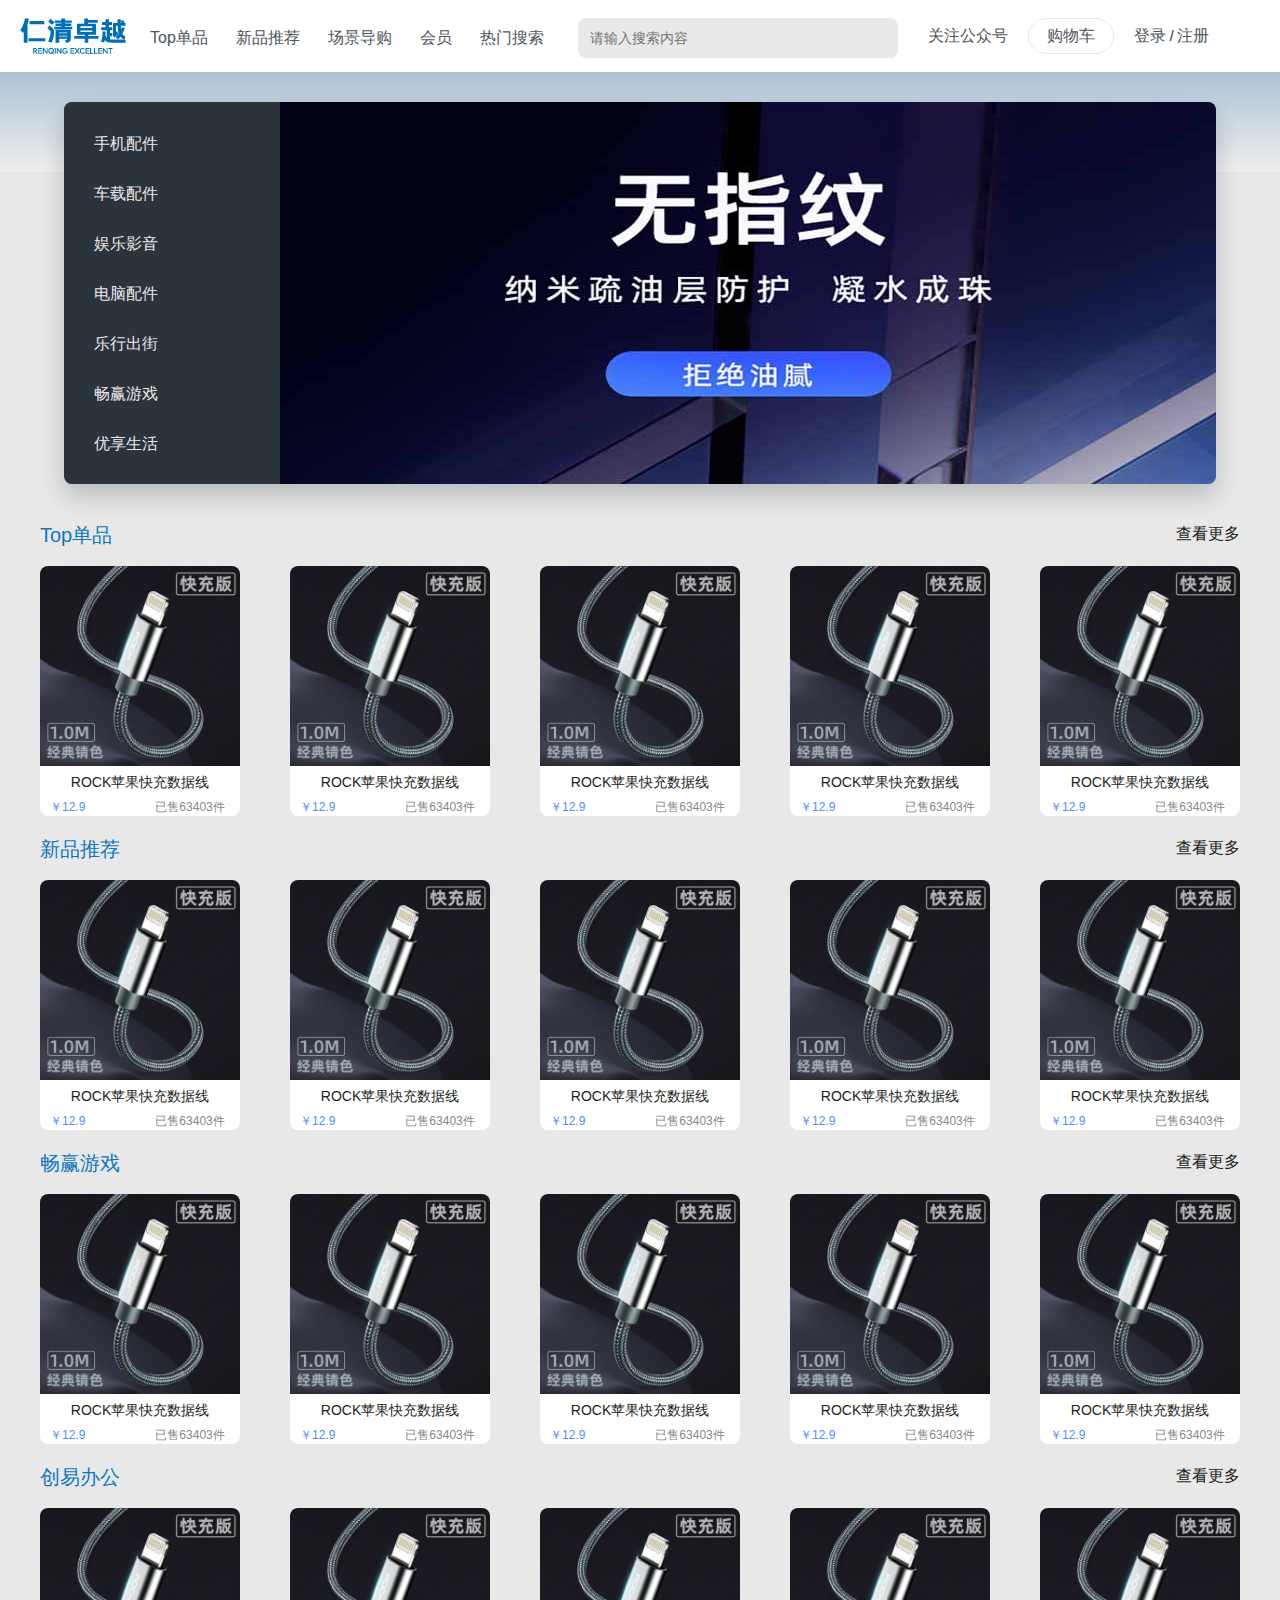
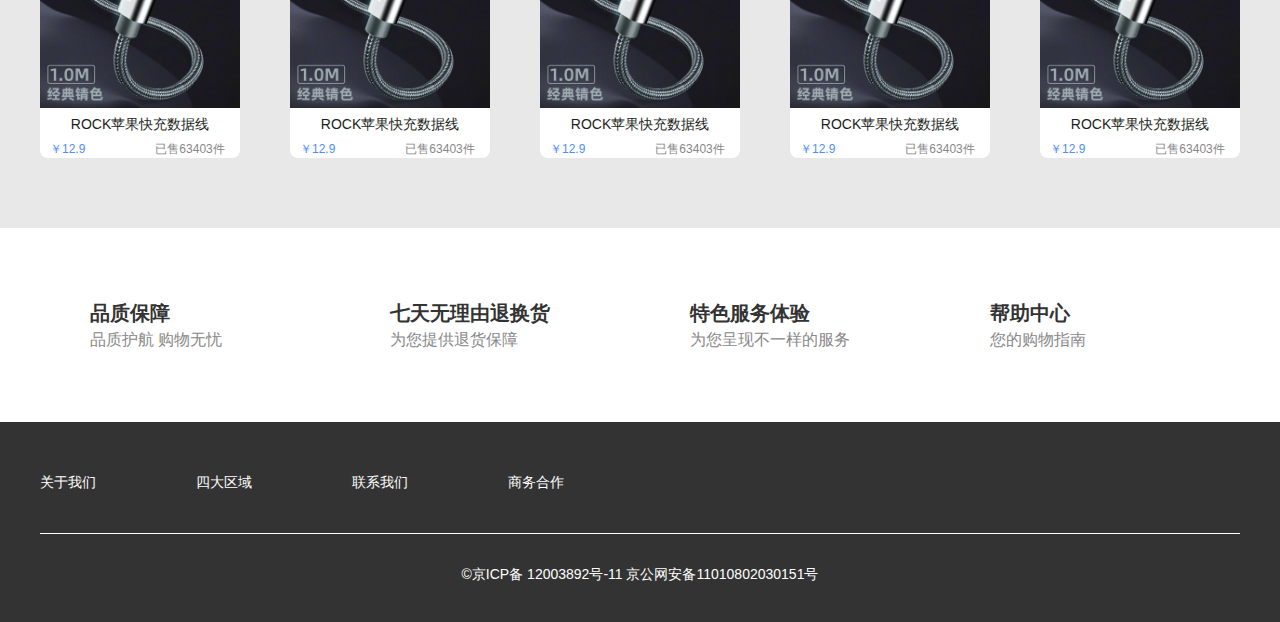
<file: rq/index.html>
<!DOCTYPE html>
<html lang="en">
<head>
	<meta charset="UTF-8">
	<title>仁清商城</title>
	<link rel="icon" href="./static/img/icon.png">
	<link rel="stylesheet" href="http://at.alicdn.com/t/font_1256121_vrrz4wgi69b.css">
	<link rel="stylesheet" href="./static/css/index.css">
	<link rel="stylesheet" href="./static/css/index_menu.css">
	<link rel="stylesheet" href="./static/css/main.css">
</head>
<body>
	<div class="header">
		<div class="h-container">
			<div class="logo">
				<img src="./static/img/logo.png" alt="">
			</div>
			<!-- 选项列表 -->
			<ul class="nav-item">
				<li><a href="">Top单品</a></li>
				<li><a href="">新品推荐<i class="iconfont icon-new"></i></a></li>
				<li><a href="">场景导购</a></li>
				<li><a href="">会员</a></li>
				<li><a href="">热门搜索</a></li>
			</ul>
			<!-- 搜索框 -->
			<div class="search-area">
				<input type="text" placeholder="请输入搜索内容" class="search-input">
				<div class="search-icon">
					<i class="iconfont icon-sousuo"></i>
				</div>
			</div>
			<!-- 右上角登录注册区域 -->
			<div>
				<ul class="login-area">
					<li>
						<a href="">关注公众号</a>
						<div class="wechat">
							<img src="./static/img/wechat.jpg" alt="">
						</div>
					</li>
					<li class="shop-cart">
						<a href="">
							<span class="iconfont icon-gouwuche"></span>
							<span>购物车</span>
						</a>
						<div class="my-cart">
							<div class="cart-title">
								<p class="">我的购物车</p>
								<p>已有0件商品</p>
							</div>
							<div class="cart-slide"></div>
							<div class="cart-body">
								<div class="iconfont icon-gouwuche"></div>
								<p>空空如也,快去添加吧</p>
							</div>
							<div class="cart-slide"></div>
							<div class="go-cart">
								<button>去购物车</button>
							</div>
						</div>
					</li>
					<li><a href="javascript:void(0);" onclick="login_show()">登录</a>&nbsp;/&nbsp;<a href="javascript:void(0);"
							onclick="reg_show()">注册</a></li>
				</ul>
			</div>
		</div>
	</div>
	<div class="main">
		<!-- 渐变背景框 -->
		<div class="bk"></div>
		<div class="mb-container">
			<div class="menu-content">
				<div class="menu-item">
					<a href="">手机配件</a>
				</div>
				<div class="menu-item">
					<a href="">车载配件</a>
				</div>
				<div class="menu-item">
					<a href="">娱乐影音</a>
				</div>
				<div class="menu-item">
					<a href="">电脑配件</a>
				</div>
				<div class="menu-item">
					<a href="">乐行出街</a>
				</div>
				<div class="menu-item">
					<a href="">畅赢游戏</a>
				</div>
				<div class="menu-item">
					<a href="">优享生活</a>
				</div>
			</div>
			<!-- 菜单显示 -->
			<div class="menu-details">
				<div class="md-title">
					<p>手机配件</p>
				</div>
				<ul>
					<li><a href="">充电类</a></li>
					<li><a href="">线材类</a></li>
					<li><a href="">保护壳</a></li>
					<li><a href="">保护膜</a></li>
				</ul>
				<div class="slide"></div>
			</div>
			<div class="menu-details">我是菜单1</div>
			<div class="menu-details">我是菜单2</div>
			<div class="menu-details">我是菜单3</div>
			<div class="menu-details">我是菜单4</div>
			<div class="menu-details">我是菜单5</div>
			<div class="menu-details">我是菜单6</div>
			<div class="banner-content">
				<img src="static/img/banner4.jpg" alt="">
			</div>
		</div>
		<!-- 绝对定位影响, 写个div分割 -->
		<div class="mybox"></div>
		<!-- top单品 -->
		<div class="product-box">
			<div class="p-title">
				<i class="iconfont icon-paihang"></i>
				 <span>Top单品</span>
				 <a href="#">查看更多</a>
			</div>
			<ul class="p-item-box">
				<li class="p-item">
					<a href="goods.html"><img src="static/img/tp1.jpg" alt=""></a>
					<div class="pname"><a href="#">ROCK苹果快充数据线</a></div>
					<div class="price">￥12.9</div>
					<div class="count">已售63403件</div>
				</li>
				<li class="p-item">
					<a href="#"><img src="static/img/tp1.jpg" alt=""></a>
					<div class="pname"><a href="#">ROCK苹果快充数据线</a></div>
					<div class="price">￥12.9</div>
					<div class="count">已售63403件</div>
				</li>
				<li class="p-item">
					<a href="#"><img src="static/img/tp1.jpg" alt=""></a>
					<div class="pname"><a href="#">ROCK苹果快充数据线</a></div>
					<div class="price">￥12.9</div>
					<div class="count">已售63403件</div>
				</li>
				<li class="p-item">
					<a href="#"><img src="static/img/tp1.jpg" alt=""></a>
					<div class="pname"><a href="#">ROCK苹果快充数据线</a></div>
					<div class="price">￥12.9</div>
					<div class="count">已售63403件</div>
				</li>
				<li class="p-item">
					<a href="#"><img src="static/img/tp1.jpg" alt=""></a>
					<div class="pname"><a href="#">ROCK苹果快充数据线</a></div>
					<div class="price">￥12.9</div>
					<div class="count">已售63403件</div>
				</li>
			</ul>
		</div>
		<!-- 新品推荐 -->
		<div class="product-box">
			<div class="p-title">
				<i class="iconfont icon-xinpin"></i>
				 <span>新品推荐</span>
				 <a href="#">查看更多</a>
			</div>
			<ul class="p-item-box">
				<li class="p-item">
					<a href="#"><img src="static/img/tp1.jpg" alt=""></a>
					<div class="pname"><a href="#">ROCK苹果快充数据线</a></div>
					<div class="price">￥12.9</div>
					<div class="count">已售63403件</div>
				</li>
				<li class="p-item">
					<a href="#"><img src="static/img/tp1.jpg" alt=""></a>
					<div class="pname"><a href="#">ROCK苹果快充数据线</a></div>
					<div class="price">￥12.9</div>
					<div class="count">已售63403件</div>
				</li>
				<li class="p-item">
					<a href="#"><img src="static/img/tp1.jpg" alt=""></a>
					<div class="pname"><a href="#">ROCK苹果快充数据线</a></div>
					<div class="price">￥12.9</div>
					<div class="count">已售63403件</div>
				</li>
				<li class="p-item">
					<a href="#"><img src="static/img/tp1.jpg" alt=""></a>
					<div class="pname"><a href="#">ROCK苹果快充数据线</a></div>
					<div class="price">￥12.9</div>
					<div class="count">已售63403件</div>
				</li>
				<li class="p-item">
					<a href="#"><img src="static/img/tp1.jpg" alt=""></a>
					<div class="pname"><a href="#">ROCK苹果快充数据线</a></div>
					<div class="price">￥12.9</div>
					<div class="count">已售63403件</div>
				</li>
			</ul>
		</div>
		<!-- 畅赢游戏 -->
		<div class="product-box">
			<div class="p-title">
				<i class="iconfont icon-youxi"></i>
				 <span>畅赢游戏</span>
				 <a href="#">查看更多</a>
			</div>
			<ul class="p-item-box">
				<li class="p-item">
					<a href="#"><img src="static/img/tp1.jpg" alt=""></a>
					<div class="pname"><a href="#">ROCK苹果快充数据线</a></div>
					<div class="price">￥12.9</div>
					<div class="count">已售63403件</div>
				</li>
				<li class="p-item">
					<a href="#"><img src="static/img/tp1.jpg" alt=""></a>
					<div class="pname"><a href="#">ROCK苹果快充数据线</a></div>
					<div class="price">￥12.9</div>
					<div class="count">已售63403件</div>
				</li>
				<li class="p-item">
					<a href="#"><img src="static/img/tp1.jpg" alt=""></a>
					<div class="pname"><a href="#">ROCK苹果快充数据线</a></div>
					<div class="price">￥12.9</div>
					<div class="count">已售63403件</div>
				</li>
				<li class="p-item">
					<a href="#"><img src="static/img/tp1.jpg" alt=""></a>
					<div class="pname"><a href="#">ROCK苹果快充数据线</a></div>
					<div class="price">￥12.9</div>
					<div class="count">已售63403件</div>
				</li>
				<li class="p-item">
					<a href="#"><img src="static/img/tp1.jpg" alt=""></a>
					<div class="pname"><a href="#">ROCK苹果快充数据线</a></div>
					<div class="price">￥12.9</div>
					<div class="count">已售63403件</div>
				</li>
			</ul>
		</div>
		<!-- 创易办公 -->
		<div class="product-box">
			<div class="p-title">
				<i class="iconfont icon-bangong"></i>
				 <span>创易办公</span>
				 <a href="#">查看更多</a>
			</div>
			<ul class="p-item-box">
				<li class="p-item">
					<a href="#"><img src="static/img/tp1.jpg" alt=""></a>
					<div class="pname"><a href="#">ROCK苹果快充数据线</a></div>
					<div class="price">￥12.9</div>
					<div class="count">已售63403件</div>
				</li>
				<li class="p-item">
					<a href="#"><img src="static/img/tp1.jpg" alt=""></a>
					<div class="pname"><a href="#">ROCK苹果快充数据线</a></div>
					<div class="price">￥12.9</div>
					<div class="count">已售63403件</div>
				</li>
				<li class="p-item">
					<a href="#"><img src="static/img/tp1.jpg" alt=""></a>
					<div class="pname"><a href="#">ROCK苹果快充数据线</a></div>
					<div class="price">￥12.9</div>
					<div class="count">已售63403件</div>
				</li>
				<li class="p-item">
					<a href="#"><img src="static/img/tp1.jpg" alt=""></a>
					<div class="pname"><a href="#">ROCK苹果快充数据线</a></div>
					<div class="price">￥12.9</div>
					<div class="count">已售63403件</div>
				</li>
				<li class="p-item">
					<a href="#"><img src="static/img/tp1.jpg" alt=""></a>
					<div class="pname"><a href="#">ROCK苹果快充数据线</a></div>
					<div class="price">￥12.9</div>
					<div class="count">已售63403件</div>
				</li>
			</ul>
		</div>
	</div>
	<!-- 页面底部 -->
	<div class="footer">
		<div class="f-container">
			<ul class="service">
				<li>
					<div class="iconfont icon-you2"></div>
					<div>
						<p>品质保障</p>
						<p>品质护航&nbsp;购物无忧</p>
					</div>
				</li>
			</ul>
			<ul class="service">
				<li>
					<div class="iconfont icon-qitianwuliyoutuihuanhuo"></div>
					<div>
						<p>七天无理由退换货</p>
						<p>为您提供退货保障</p>
					</div>
				</li>
			</ul>
			<ul class="service">
				<li>
					<div class="iconfont icon-tesefuwu"></div>
					<div>
						<p>特色服务体验</p>
						<p>为您呈现不一样的服务</p>
					</div>
				</li>
			</ul>
			<ul class="service">
				<li>
					<div class="iconfont icon-jiufuqianbaoicon09"></div>
					<div>
						<p>帮助中心</p>
						<p>您的购物指南</p>
					</div>
				</li>
			</ul>
		</div>
		<div class="f-other">
			<ul>
				<li>关于我们</li>
				<li>四大区域</li>
				<li>联系我们</li>
				<li>商务合作</li>
			</ul>
			<div class="f-slide"></div>
			<p>©京ICP备 12003892号-11 京公网安备11010802030151号</p>
		</div>
	</div>
	<!-- 登录面板 -->
	<div class="login-content" style="display: none;">
		<div class="login-background"></div>
		<div class="login-modal">
			<div class="login-modal-header">
				<span>登录</span>
				<i class="iconfont icon-guanbi" onclick="login_show()"></i>
			</div>
			<div class="login-modal-body">
				<form action="" method="get" class="login-form">
					<div class="login-user">
						<input type="text" id="user" placeholder="请输入用户名/邮箱">
						<div id="userChk">用户名必须为8-12字母或数字</div>
					</div>
					<div class="login-upwd">
						<input type="password" id="upwd" placeholder="请输入密码">
						<div id="upwdChk">密码必须为8-12字母或数字</div>
					</div>
					<div class="login-options">
						<div class="login-rpwd">
							<input type="checkbox" id="rpwd"><label for="rpwd">七天内自动登录</label>
						</div>
						<div>
							<a href="">忘记密码</a>&nbsp;&nbsp;&nbsp;|&nbsp;&nbsp;&nbsp;<a href="javascript:void(0);" onclick="reg_show()">没有账号</a>
						</div>
					</div>
					<div class="login-button">
						<button id="lg_btn">登录</button>
					</div>
				</form>
			</div>
			<div class="login-modal-footer">
				<div class="login-method">
					<div class="login-method-phone">
						<a href="">手机短信登录</a>
					</div>
					<div class="login-method-other">
						<i class="iconfont icon-weibo"></i>
						<i class="iconfont icon-weixin"></i>
						<i class="iconfont icon-qq"></i>
					</div>
				</div>
				<div class="login-warning">
					<span>登录即同意仁清商城<a href="">《隐私政策》</a></span>
				</div>
			</div>
		</div>
	</div>
	<!-- 注册面板 -->
	<div class="reg-content" style="display: none;">
		<div class="reg-background"></div>
		<div class="reg-modal">
			<div class="reg-modal-header">
				<span>注册</span>
				<i class="iconfont icon-guanbi" onclick="reg_show()"></i>
			</div>
			<div class="reg-modal-body">
				<form action="" method="post" class="reg-form">
					<div class="reg-user">
						<input type="text" id="rUser" placeholder="请输入用户名或邮箱">
						<div id="rUserChk">111</div>
					</div>
					<div class="reg-upwd">
						<input type="password" id="rUpwd" placeholder="请设置用户密码">
						<div id="rUpwdChk"></div>
					</div>
					<div class="reg-cpwd">
						<input type="password" id="rCpwd" placeholder="请重复输入密码">
						<div id="rCpwdChk"></div>
					</div>
					<div class="reg-button">
						<button>立即注册</button>
					</div>
				</form>
			</div>
			<div class="reg-modal-footer"></div>
		</div>
	</div>
</body>
<script src="./static/js/main.js"></script>
</html>
</file>
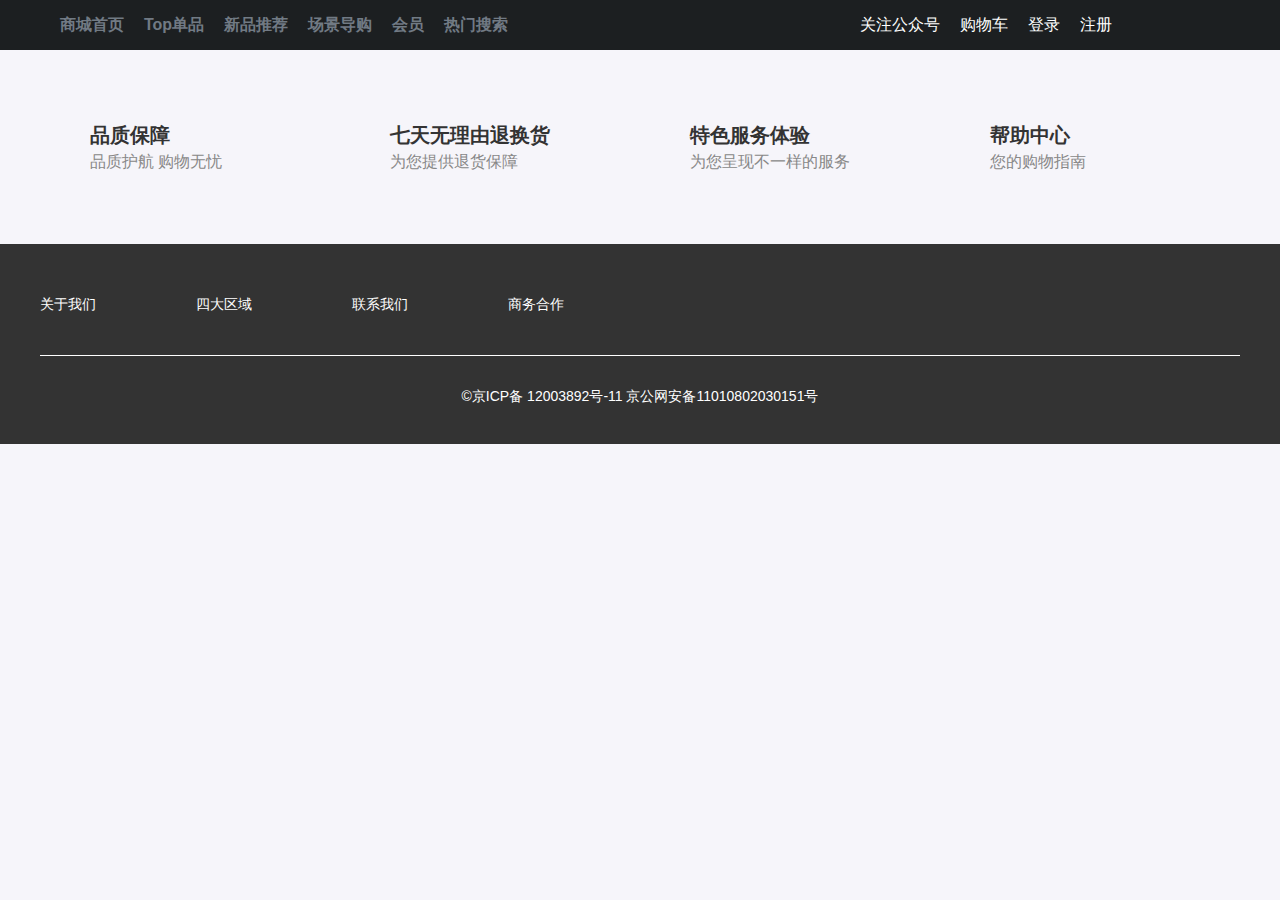
<file: rq/mine.html>
<!DOCTYPE html>
<html lang="en">
<head>
  <meta charset="UTF-8">
  <meta name="viewport" content="width=device-width, initial-scale=1.0">
  <meta http-equiv="X-UA-Compatible" content="ie=edge">
  <title>个人中心</title>
  <link rel="icon" href="./static/img/icon.png">
  <link rel="stylesheet" href="http://at.alicdn.com/t/font_1256121_vrrz4wgi69b.css">
  <link rel="stylesheet" href="static/css/mine.css">
  <link rel="stylesheet" href="static/css/main.css">
</head>
<body>
  <!-- 页面顶部 -->
  <div class="header">
    <div class="h-container">
      <ul class="nav-item">
        <li><a href="index.html">商城首页</a></li>
        <li><a href="javascript:;">Top单品</a></li>
        <li><a href="javascript:;">新品推荐</a></li>
        <li><a href="javascript:;">场景导购</a></li>
        <li><a href="javascript:;">会员</a></li>
        <li><a href="javascript:;">热门搜索</a></li>
      </ul>
      <ul class="login-area">
        <li class="wechat"><a href="javascript:;">关注公众号</a></li>
        <li class="shop-cart"><a href="javascript:;">购物车</a></li>
        <li class="login"><a href="javascript:;" onclick="login_show()">登录</a></li>
        <li class="register"><a href="javascript:;" onclick="reg_show()">注册</a></li>
      </ul>
    </div>
  </div>
  <!-- 页面底部 -->
  <div class="footer">
    <div class="f-container">
      <ul class="service">
        <li>
          <div class="iconfont icon-you2"></div>
          <div>
            <p>品质保障</p>
            <p>品质护航&nbsp;购物无忧</p>
          </div>
        </li>
      </ul>
      <ul class="service">
        <li>
          <div class="iconfont icon-qitianwuliyoutuihuanhuo"></div>
          <div>
            <p>七天无理由退换货</p>
            <p>为您提供退货保障</p>
          </div>
        </li>
      </ul>
      <ul class="service">
        <li>
          <div class="iconfont icon-tesefuwu"></div>
          <div>
            <p>特色服务体验</p>
            <p>为您呈现不一样的服务</p>
          </div>
        </li>
      </ul>
      <ul class="service">
        <li>
          <div class="iconfont icon-jiufuqianbaoicon09"></div>
          <div>
            <p>帮助中心</p>
            <p>您的购物指南</p>
          </div>
        </li>
      </ul>
    </div>
    <div class="f-other">
      <ul>
        <li>关于我们</li>
        <li>四大区域</li>
        <li>联系我们</li>
        <li>商务合作</li>
      </ul>
      <div class="f-slide"></div>
      <p>©京ICP备 12003892号-11 京公网安备11010802030151号</p>
    </div>
  </div>
  <!-- 登录面板 -->
  <div class="login-content" style="display: none;">
    <div class="login-background"></div>
    <div class="login-modal">
      <div class="login-modal-header">
        <span>登录</span>
        <i class="iconfont icon-guanbi" onclick="login_show()"></i>
      </div>
      <div class="login-modal-body">
        <form action="" method="get" class="login-form">
          <div class="login-user">
            <input type="text" id="user" placeholder="请输入用户名/邮箱">
          </div>
          <div class="login-upwd">
            <input type="password" id="upwd" placeholder="请输入密码">
          </div>
          <div class="login-options">
            <div class="login-rpwd">
              <input type="checkbox" id="rpwd"><label for="rpwd">七天内自动登录</label>
            </div>
            <div>
              <a href="">忘记密码</a>&nbsp;&nbsp;&nbsp;|&nbsp;&nbsp;&nbsp;<a href="javascript:void(0);"
                onclick="reg_show()">没有账号</a>
            </div>
          </div>
          <div class="login-button">
            <button>登录</button>
          </div>
        </form>
      </div>
      <div class="login-modal-footer">
        <div class="login-method">
          <div class="login-method-phone">
            <a href="">手机短信登录</a>
          </div>
          <div class="login-method-other">
            <i class="iconfont icon-weibo"></i>
            <i class="iconfont icon-weixin"></i>
            <i class="iconfont icon-qq"></i>
          </div>
        </div>
        <div class="login-warning">
          <span>登录即同意仁清商城<a href="">《隐私政策》</a></span>
        </div>
      </div>
    </div>
  </div>
  <!-- 注册面板 -->
  <div class="reg-content" style="display: none;">
    <div class="reg-background"></div>
    <div class="reg-modal">
      <div class="reg-modal-header">
        <span>注册</span>
        <i class="iconfont icon-guanbi" onclick="reg_show()"></i>
      </div>
      <div class="reg-modal-body">
        <form action="" method="post" class="reg-form">
          <div class="reg-user">
            <input type="text" id="user" placeholder="请输入用户名或邮箱">
            <span class="user-check"></span>
          </div>
          <div class="reg-upwd">
            <input type="password" id="upwd" placeholder="请设置用户密码">
            <span class="upwd-check"></span>
          </div>
          <div class="reg-cpwd">
            <input type="password" id="cpwd" placeholder="请重复输入密码">
            <span class="cpwd-check"></span>
          </div>
          <div class="reg-button">
            <button>立即注册</button>
          </div>
        </form>
      </div>
      <div class="reg-modal-footer"></div>
    </div>
  </div>
  <script src="static/js/main.js"></script>
</body>
</html>
</file>
<file: rq/static/css/index.css>
*{
	padding: 0;
	margin: 0;
	box-sizing: border-box;
	list-style: none;
}
html, body {
    font: 14px/1.5 "PingFang SC", "微软雅黑", "Microsoft YaHei", Helvetica, "Helvetica Neue", Tahoma, Arial, sans-serif;
    color: #1c1f21;
    height: 100%;
}
a{
	text-decoration: none;
	color: #1c1f21;
}
/*header样式*/
.header{
	width: 100%;
	height: 72px;
}
.h-container{
	width: 1300px;
	margin: 0 auto;
}
.logo{
	margin: 18px 0 0 20px;	
	float: left;
}
.nav-item{
	margin: 26px 0 0 10px;
	display: flex;
	flex-direction: row;
	flex-wrap: nowrap;
	float: left;
}
.nav-item li{
	margin: 0 14px;
	position: relative;
}
.nav-item li i{
	position: absolute;
	top: -6px;
}		
.nav-item li a{
	color: #4D555D;
	font-size: 16px;
}
.nav-item li a:hover{
	color: #000;
}
/*搜索区域*/
.search-area{
	width: 320px;
	margin: 18px 0 0 20px;
	height: 40px;
	background: #E9E9E9;
	border-radius: 8px;
	position: relative;
	float: left;
}
.search-input{
	width: 200px;
	height: 40px;
	font-size: 14px;
	line-height: 24px;
	color: #A6A6A6;
	border: none;
	outline: none;
	padding: 8px 12px;
	background-color: transparent;
}
.search-icon{
	position: absolute;
	right: 10px;
	top: 10px;
}
/*登录注册区域*/
.login-area{
	margin-left: 20px;
	display: flex;
	flex-direction: row;
	flex-wrap: nowrap;
	float: left;
}
.login-area li{
	height: 72px;
	line-height: 72px;
	margin: 0 10px;
}
.login-area li:first-child{
	position: relative;
}
.login-area li:first-child div{
	position: absolute;
	top: 72px;
	left: -40px;
	opacity: 0;
	z-index: 1000;
	background: #fff;
	transition: 1s linear;
}
.login-area li:first-child:hover div{
	/* display: block; */
		width: 160px;
		height: 160px;
		opacity: 1;
}
.wechat{
	width: 160px;
	height: 160px;
}
.wechat img{
	width: 120px;
	height: 120px;
	margin: 20px;
}
.login-area li a{
	font-size: 16px;
	color: #4D555D;;
}
.login-area li a:hover{
	color: #147bbf;
}
/*购物车*/
.shop-cart{
	position: relative;
}
.shop-cart:hover .my-cart{
	display: block;
}
.shop-cart a{
	display: inline-block;
	padding: 0 18px;
	border: 1px solid #e8e8e8;
	height: 36px;
	line-height: 34px;
	border-radius: 18px;
}
.my-cart{
	width: 400px;
	height: 400px;
	background: #fff;
	padding:0 20px;
	position: absolute;
	z-index: 1000;
	left: -130px;
	border-bottom-left-radius: 8px;
	border-bottom-right-radius: 8px;
	display: none;
}
.cart-title{
	display: flex;
	justify-content: space-between;
	line-height: 70px;
}
.cart-title p:first-child{
	font-size: 16px;
	font-weight: bold;
}
.cart-title p:last-child{
	font-size: 14px;
	color: #333;
}
.cart-slide{
	width: 100%;
	border-bottom: 1px solid #e8e8e8;
}
.cart-body{
	height: 258px;
	width: 100%;
	padding: 20px;
}
.cart-body div:first-child{
	width: 100px;
	font-size: 100px;
	color: #4D555D;
	margin: 30px auto;
}
.cart-body p{
	width: 150px;
	color: #4D555D;
	font-size: 16px;
	margin: 0 auto;
}
.go-cart button{
	width: 100px;
	height: 40px;
	border-radius: 24px;
	background: #0f77be;
	border: none;
	color: #fff;
	cursor: pointer;
	float: right;
	margin-top: 15px;
}
</file>
<file: rq/static/css/index_menu.css>
.main{
	position: relative;
	background: #e8e8e8;
	padding-bottom: 50px;
}
.bk{
	width: 100%;
	height: 100px;
	background-image: linear-gradient(to bottom, rgb(35, 106, 173), rgb(255,255,255));
	filter: 100px;
	opacity: 0.3;
}
.mybox{
	height: 330px;
}
.mb-container{
  width: 1152px;
	height: 382px;
  margin-bottom: 100px;
  background-color: #93999f;
  box-shadow: 0 12px 24px 0 rgba(7, 17, 27, 0.2);
	position: absolute;
  overflow: hidden;
	top: 30px;
	left: 50%;
	margin-left: -576px;
  border-radius: 8px;
}
.menu-content{
	width: 216px;
	float: left;
	position: relative;
	background: #2b333b;
	padding-top: 17px;
	padding-bottom: 15px;
}
.menu-item{
	position: relative;
	height: 50px;
	line-height: 50px;
	font-size: 16px;
	cursor: pointer;
	color: #999;
	padding: 0 30px;
}
.menu-item:hover{
	background: rgba(7,17,27,0.3);
}
.menu-item a{
	color: #e8e8e8;
	line-height: 50px;
}
.menu-details{
	width: 800px;
	height: 382px;
	background: #fff;
	float: left;
	display: none;
	position: relative;
	border-top-right-radius: 8px;
	border-bottom-right-radius: 8px;
}
.menu-details:hover{
	cursor: pointer;
}
/* 菜单详情样式 */
.md-title{
	position: absolute;
	top: 20px;
	left: 40px;
	background: #fff;
	width: 100px;
	height: 50px;
	border: 1px solid #e8e8e8;
	border-radius: 8px;
}
.md-title p{
	color: #2b333b;
	line-height: 50px;
	text-align: center;
}
.menu-details ul{
	position: absolute;
	top: 100px;
	left: 40px;
}
.menu-details ul li{
	float: left;
	margin-right: 20px;
}
.slide{
	border-bottom: 2px solid #e8e8e8;
	width: 100%;
	position: absolute;
	top: 190px;
}
/* 轮播图 */
.banner-content{
	float: left;
	width: 936px;
	height: 382px;
}
/* top单品 */
.product-box{
	width: 1200px;
	margin: 20px auto;
}
.p-title{
	height: 24px;
	line-height: 24px;
	font-size: 20px;
	color: #0f77be;
	margin-bottom: 20px;
}
.p-title i{
	font-size: 24px;
}
.p-title a{
	font-size: 16px;
	text-align: right;
	float: right;
}
.p-item-box{
	height: 250px;
}
.p-item{
	width: 200px;
	height: 250px;
	background: #fff;
	border-radius: 8px;
	float: left;
}
.p-item+.p-item{
	margin-left: 50px;
}
.p-item img{
	width: 200px;
	height: 200px;
	border-top-left-radius: 8px;
	border-top-right-radius: 8px;
}
/* 产品名称和价格 */
.pname{
	text-align: center;
	color: #333;
}
.price{
	font-size: 12px;
	color: #4f8dfe;
	float: left;
	margin: 5px 10px;
}
.count{
	font-size: 12px;
	color: #888;
	float: left;
	margin: 5px 0px 0px 60px;
}
</file>
<file: rq/static/css/main.css>
/* 底部和登录注册面板样式 */
.f-container{
  width: 1200px;
  margin: 20px auto;
  padding: 50px 0;
}
.service{
  width: 300px;
  float: left;
}
.f-container::after{
  content: "";
  display: block;
  clear: both;
}
.service li{
  float: left;
  padding-left: 50px;
}
.service li div:first-child{
  float: left;
  font-size: 36px;
  width: 50px;
  color:#0f77be;
}
.service li div:last-child{
  float: left;
  width: 200px;
}
.service li div p{
  text-align: left;
}
.service li div p:first-child{
  font-size: 20px;
  font-weight: bold;
  color: #333;
}
.service li div p:last-child{
  font-size: 16px;
  color: #888;
}
/* other页脚 */
.f-other{
  width: 100%;
  height: 200px;
  background: #333;
}
.f-other ul{
  margin: 0 auto;
  padding-top: 50px;
  width: 1200px;
}
.f-other ul::after{
  content: "";
  display: block;
  clear: both;
}
.f-other ul li{
  float: left;
  color: #fff;
  padding-left: 100px;
}
.f-other ul li:first-child{
  padding-left: 0;
}
.f-slide{
  width: 1200px;
  margin: 0 auto;
  border-top: 1px solid #fff;
  margin-top: 40px;
}
.f-other p{
  width: 1200px;
  margin: 0 auto;
  color: #fff;
  text-align: center;
  padding: 30px 0;
}


/*蒙版效果*/
.login-background, .reg-background{
	width: 100%;
	height: 100%;
	z-index: 999;
	background-size: cover;
	background: #000;
	position: fixed;
	opacity: 0.75;
	top: 0;
	left: 0;
}
/*登录注册面板*/
.login-modal, .reg-modal{
	width: 384px;
	height: 364px;
	z-index: 10000;
	position: fixed;
	top: 50%;
	left: 50%;
	background: #fff;
	margin-top: -182px;
	margin-left: -192px;
	border-radius: 12px;
	box-shadow: 0 12px 24px 0 rgba(28,31,33,.1);
	padding: 10px 0 20px 0;
}
.login-modal-header, .reg-modal-header{
	position: relative;
	padding: 0 40px 20px;
}
.login-modal-header>span, .reg-modal-header>span{
  font-size: 16px;
  line-height: 49px;
  font-weight: 700;
  height: 49px;
  color: #0f77be;
}
.login-modal-header i, .reg-modal-header i{
	position: absolute;
	top: 10px;
	right: 20px;
}
.login-modal-body, .reg-modal-body{
	position: relative;
	padding: 0 30px;
}
.login-user,.login-upwd{
	width: 320px;
	height: 68px;
}
.reg-user, .reg-upwd, .reg-cpwd{
	width: 320px;
	height: 68px;	
}
.login-user input,.login-upwd input, .reg-user input, .reg-upwd input, .reg-cpwd input{
	height: 48px;
	width: 100%;
	font-size: 14px;
	line-height: 24px;
	border: none;
	outline: none;
	padding: 8px 12px;
	background: rgba(28,31,33,.06);
	border-radius: 8px;
}
.login-options{
	width: 100%;
	height: 20px;
	display: flex;
	justify-content: space-between;
	align-items: center;
	color: #9199a1;
}
.login-options a{
	color: #9199a1;
}
.login-button button, .reg-button button{
	width: 100%;
	height: 48px;
	margin: 10px 0;
	border-radius: 24px;
	background: #0f77be;
	border: none;
	color: #fff;
	cursor: pointer;
	font-size: 16px;
}
.login-modal-footer{
	width: 100%;
	height: 48px;
	padding: 0 30px;
}
.login-method{
	display: flex;
	justify-content: space-around;
}
.login-method-phone{
	text-align: left;
	line-height: 24px;
	flex: 1;
}
.login-method-phone a{
	color: #f20d0d;
}
.login-method-other{
	flex: 1;
	text-align: center;
	margin-top: -2px;
	display: flex;
	justify-content: space-around;
}
.login-method-other i{
	font-size: 24px;
	color: #b5b9bc;
}
.login-warning{
	text-align: center;
	font-size: 12px;
	color: #717a84;
}
/* 用户名与密码验证提示信息 */
#userChk, #upwdChk, #rUserChk, #rUpwdChk, #rCpwdChk{
	font-size: 12px;
	padding-left: 10px;
	display: none;
}
.vali_fail{
	color: #f20d0d;
	display: block !important;
}
.vali_success{
	color: #32d64d;
	display: block !important;
}
.vali{
	color: #0f77be;
	display: block !important;
}
</file>
<file: rq/static/css/mine.css>
*{
	padding: 0;
	margin: 0;
	box-sizing: border-box;
	list-style: none;
}
html, body {
    font: 14px/1.5 "PingFang SC", "微软雅黑", "Microsoft YaHei", Helvetica, "Helvetica Neue", Tahoma, Arial, sans-serif;
    color: #1c1f21;
    height: 100%;
    background-color: #f6f5fa;
}
a{
  text-decoration: none;
}
/* 页面顶部 */
.header{
  height: 50px;
  width: 100%;
  background: #1c1f21;
}
.h-container{
  width: 1200px;
  margin: 0 auto;
}
.nav-item{
  width: 600px;
  height: 50px;
  float: left;
}
.nav-item li{
  float: left;
  line-height: 50px;
  padding-left: 20px;
}
.nav-item li a{
  color:#717A84;
  font-size: 16px;
  font-weight: bold;
}
.nav-item li a:hover{
  color:#fff;
}
.login-area{
  width: 600px;
  height: 50px;
  float: left;
  padding-left: 200px;
}
.login-area li{
  float: left;
  line-height: 50px;
  padding-left: 20px;
}
.login-area li a{
  color:#fff;
  font-size: 16px;
}
</file>
